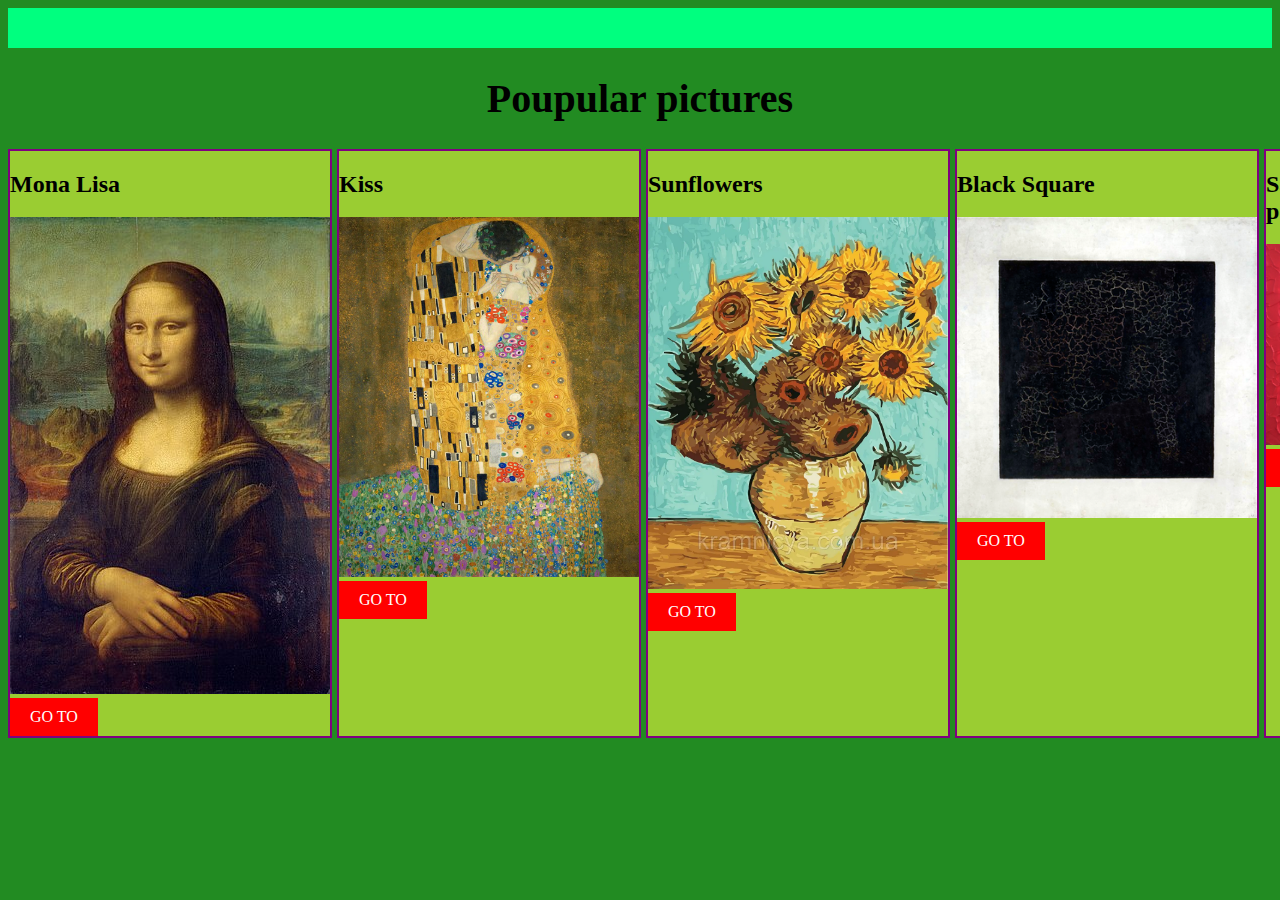
<file: index.html>
<!DOCTYPE html>
<html lang="en">

<head>
    <meta charset="UTF-8">
    <meta http-equiv="X-UA-Compatible" content="IE=edge">
    <meta name="viewport" content="width=device-width, initial-scale=1.0">
    <title>Document</title>
    <link rel="stylesheet" href="./style.css">
</head>

<body>
    <hr color="springgreen" size="40px" noshade> <h1 class="text1">Poupular pictures</h1>
    <div class="box">

        <div class="card">
            <h2>Mona Lisa</h2>
            <img src="./images/Monaliza.jpg" alt="Mona Lisa">
            <a target="_blank" href="./html/1.html">Go to</a>
            </div>

            <div class="card">
                <h2>Kiss</h2>
                <img src="./images/kiss.jpg" alt="Kiss" width="300">
                <a target="_blank" href="./html/2.html">Go to</a>
                </div>

                <div class="card">
                    <h2>Sunflowers</h2>
                    <img src="./images/sunflower.webp" alt="Sunflowers" width="300">
                    <a target="_blank" href="./html/3.html">Go to</a>
                    </div>

                    <div class="card">
                        <h2>Black Square</h2>
                        <img src="./images/BlackSquare.png" alt="Black Square" width="300">
                        <a target="_blank" href="./html/4.html">Go to</a>
                        </div>

                        <div class="card">
                            <h2>Salvadore Dali portrait</h2>
                            <img src="./images/SalvadoreDaliportrait.jpg" alt="Salvador Dali portrait" width="200">
                            <a target="_blank" href="./html/5.html">Go to</a>
                            </div>
       
    </div>
</body>

</html>
</file>
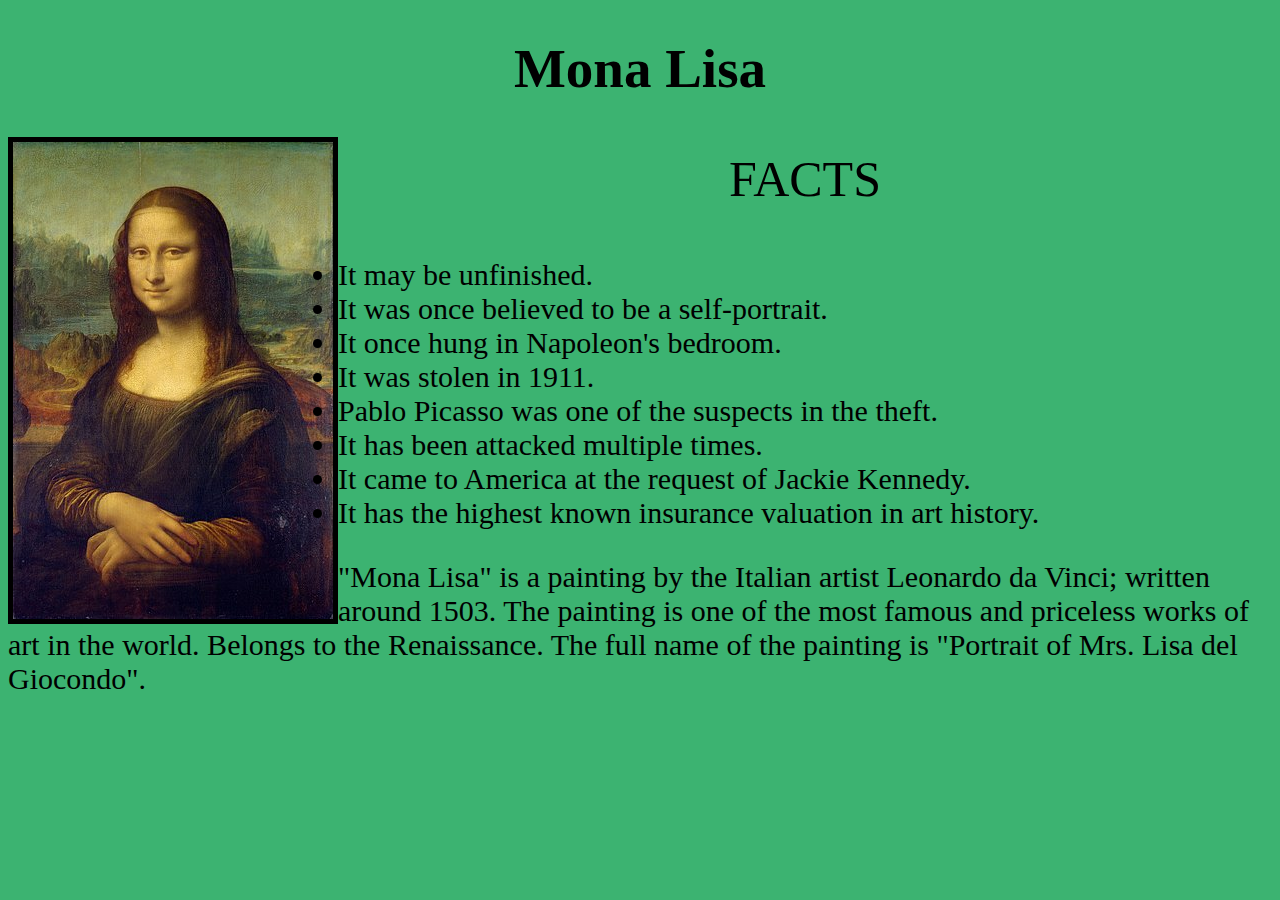
<file: html/1.html>
<!DOCTYPE html>
<html lang="en">
<head>
    <meta charset="UTF-8">
    <meta http-equiv="X-UA-Compatible" content="IE=edge">
    <meta name="viewport" content="width=device-width, initial-scale=1.0">
    <title>Document</title>
    <link rel="stylesheet" href="./css/1.css">
</head>
<body>
    <h1 class="Mona">Mona Lisa</h1>
    <img border="5" src="./images/Monaliza.jpg" alt="" align="left">
    <p class="MonaLis" align="center">FACTS</p>
    <ul class="MonaLisa">
        <li>It may be unfinished.</li>
        <li>It was once believed to be a self-portrait.</li>
        <li>It once hung in Napoleon's bedroom.</li>
        <li>It was stolen in 1911.</li>
        <li>Pablo Picasso was one of the suspects in the theft.</li>
        <li>It has been attacked multiple times.</li>
        <li>It came to America at the request of Jackie Kennedy.</li>
        <li>It has the highest known insurance valuation in art history.</li>
    </ul>
    <p class="MonaLi">"Mona Lisa" is a painting by the Italian artist Leonardo da Vinci; written around 1503. The painting is one of
         the most famous and priceless works of art in the world. Belongs to the Renaissance. The full name of the painting is
          "Portrait of Mrs. Lisa del Giocondo".  </p>
    
</body>
</html>
</file>
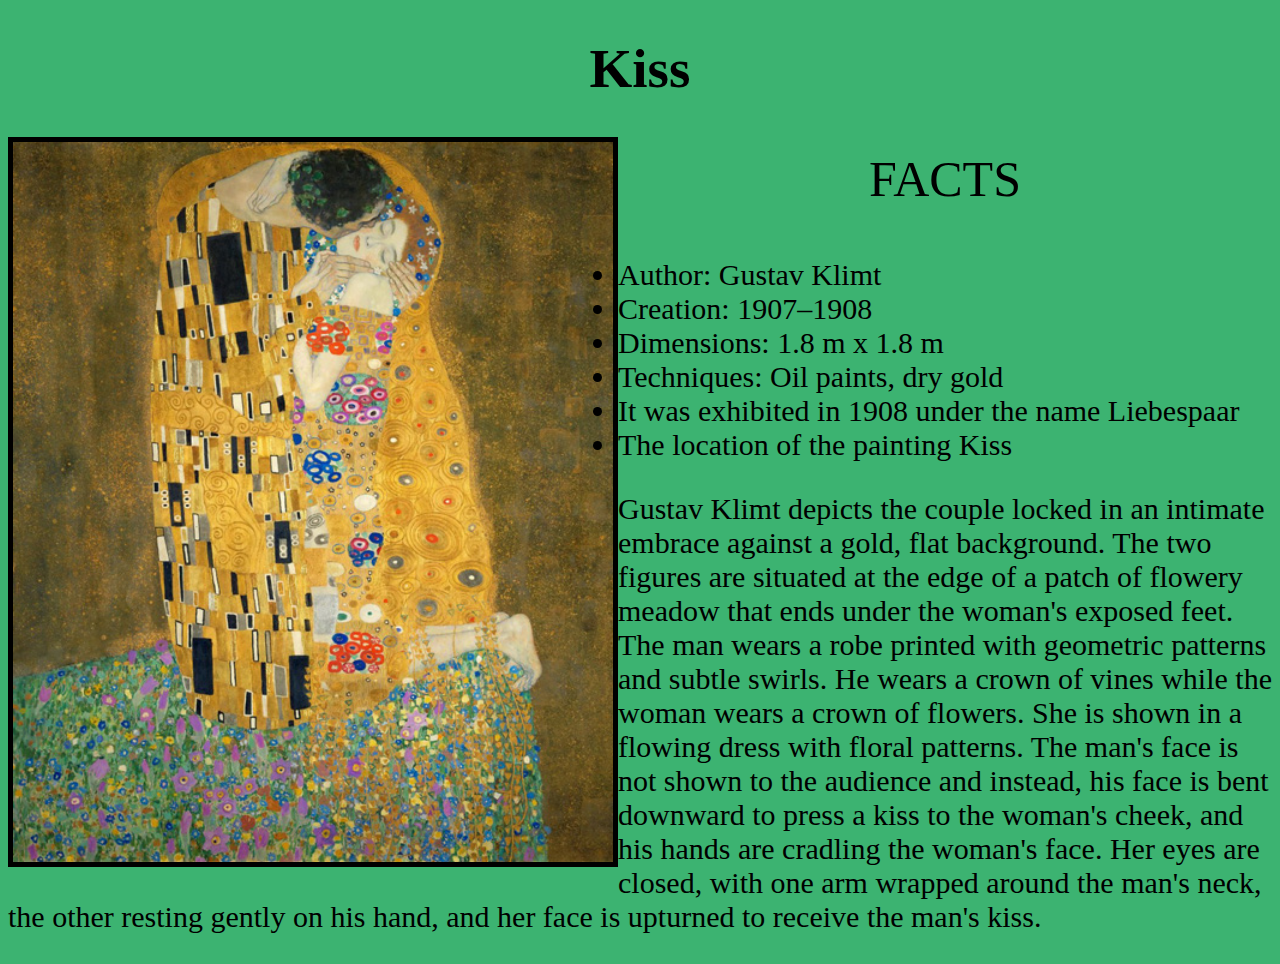
<file: html/2.html>
<!DOCTYPE html>
<html lang="en">
<head>
    <meta charset="UTF-8">
    <meta http-equiv="X-UA-Compatible" content="IE=edge">
    <meta name="viewport" content="width=device-width, initial-scale=1.0">
    <title>Document</title>
    <link rel="stylesheet" href="./css/2.css">
</head>
<body>
    <h1 class="Mona">Kiss</h1>
    <img border="5" width="600" src="./images/kiss.jpg" alt="Kiss" align="left">
    <p class="MonaLis" align="center">FACTS</p>
    <ul class="MonaLisa">
        <li>Author: Gustav Klimt</li>
        <li>Creation: 1907–1908</li>
        <li>Dimensions: 1.8 m x 1.8 m</li>
        <li>Techniques: Oil paints, dry gold</li>
        <li>It was exhibited in 1908 under the name Liebespaar</li>
        <li><a href="https://www.google.com/maps/d/embed?mid=1T4LlKpnXX9ILNRZgi_GMdfE5bfA&msa=0&hl=en&ie=UTF8&t=m&ll=44.8293952219787
            3%2C20.416374438810614&spn=0.015218%2C0.036478&z=14&output=embed"></a>The location of the painting Kiss</li>
    </ul>
    <p class="MonaLi">Gustav Klimt depicts the couple locked in an intimate embrace against a gold, flat background. The two figures are
         situated at the edge of a patch of flowery meadow that ends under the woman's exposed feet. The man wears a robe printed with
          geometric patterns and subtle swirls. He wears a crown of vines while the woman wears a crown of flowers. She is shown in a
           flowing dress with floral patterns. The man's face is not shown to the audience and instead, his face is bent downward to
            press a kiss to the woman's cheek, and his hands are cradling the woman's face. Her eyes are closed, with one arm wrapped
             around the man's neck, the other resting gently on his hand, and her face is upturned to receive the man's kiss. </p>
</body>
</html>
</file>
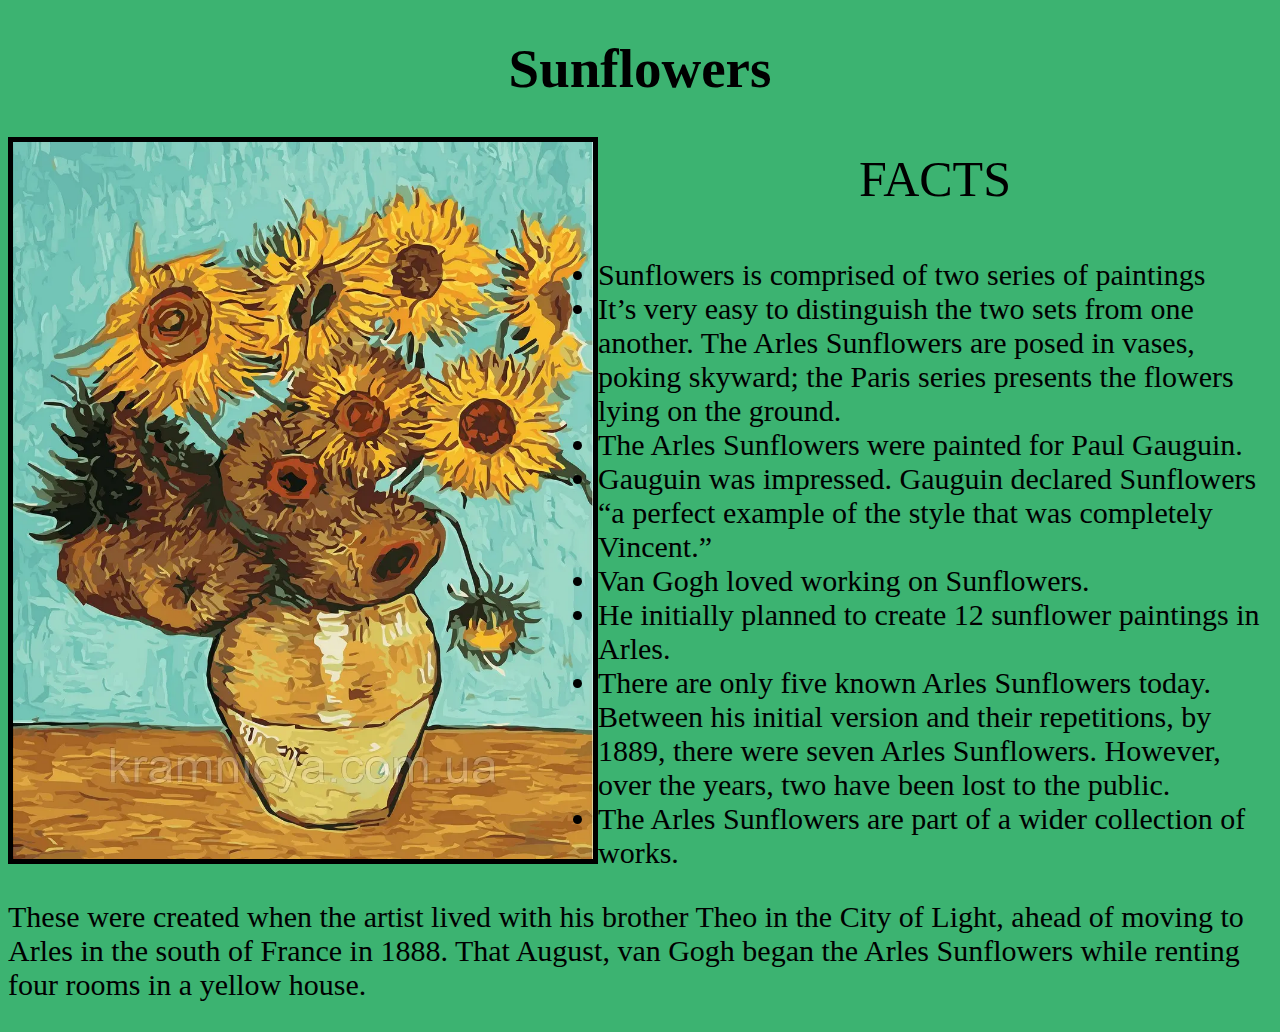
<file: html/3.html>
<!DOCTYPE html>
<html lang="en">
<head>
    <meta charset="UTF-8">
    <meta http-equiv="X-UA-Compatible" content="IE=edge">
    <meta name="viewport" content="width=device-width, initial-scale=1.0">
    <title>Document</title>
    <link rel="stylesheet" href="./css/3.css">
</head>
<body>
    <h1 class="Mona">Sunflowers</h1>
    <img border="5" width="580" src="./images/sunflower.webp" alt="Sunflowers" align="left">
    <p class="MonaLis" align="center">FACTS</p>
    <ul class="MonaLisa">
        <li>Sunflowers is comprised of two series of paintings</li>
        <li>It’s very easy to distinguish the two sets from one another. The Arles Sunflowers are posed in vases, poking skyward;
             the Paris series presents the flowers lying on the ground.</li>
        <li>The Arles Sunflowers were painted for Paul Gauguin.</li>
        <li>Gauguin was impressed. Gauguin declared Sunflowers “a perfect example of the style that was completely Vincent.”</li>
        <li>Van Gogh loved working on Sunflowers.</li>
        <li>He initially planned to create 12 sunflower paintings in Arles.</li>
        <li>There are only five known Arles Sunflowers today. Between his initial version and their repetitions, by 1889, there were seven Arles Sunflowers. However, over the years, two have been lost to the public. </li>
        <li>The Arles Sunflowers are part of a wider collection of works.</li>
    </ul>
    <p class="MonaLi">These were created when the artist lived with his brother Theo in the City of Light, ahead of moving to Arles in the south of France in 1888. That August, van Gogh began the Arles Sunflowers while renting four rooms in a yellow house.</p>
</body>
</html>
</file>
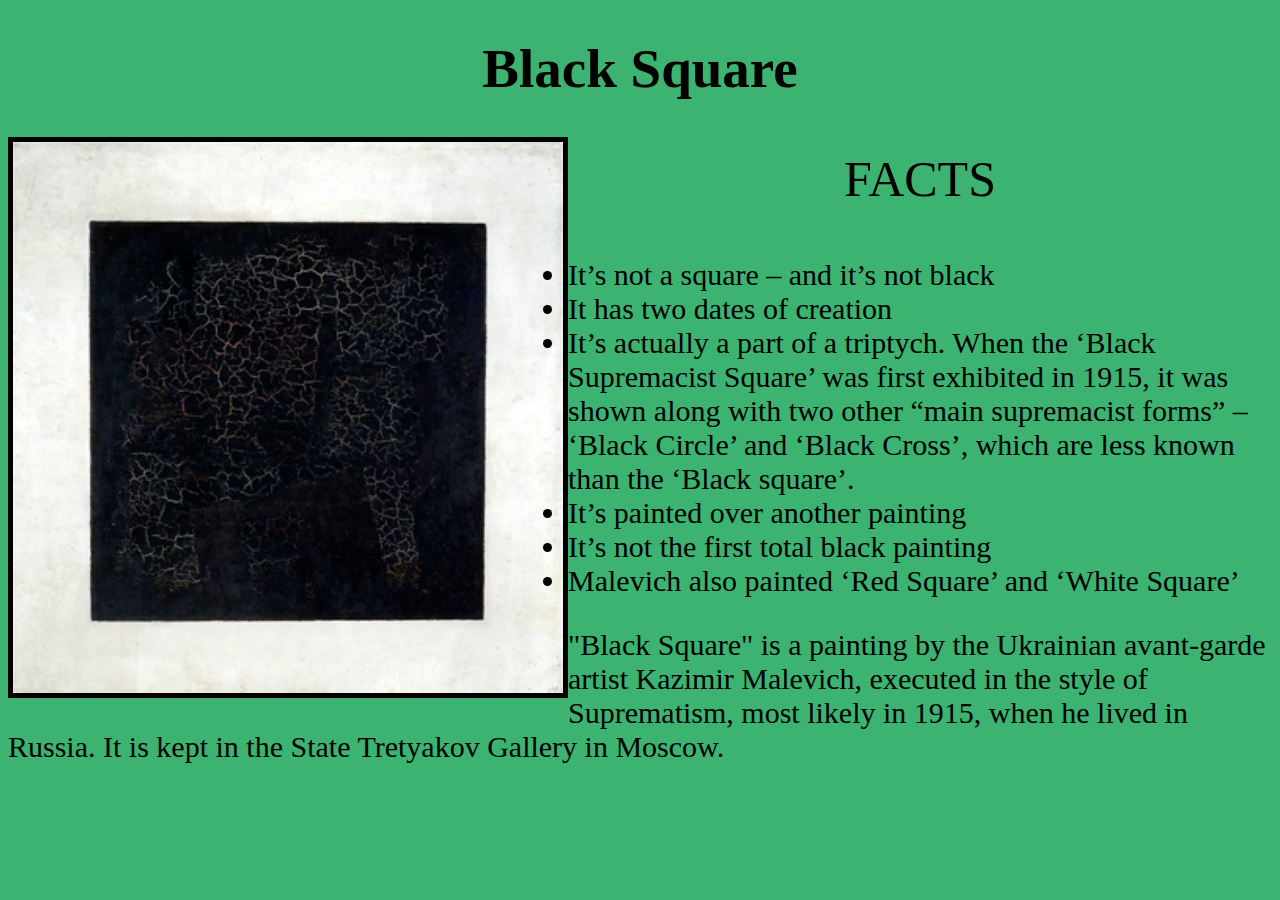
<file: html/4.html>
<!DOCTYPE html>
<html lang="en">
<head>
    <meta charset="UTF-8">
    <meta http-equiv="X-UA-Compatible" content="IE=edge">
    <meta name="viewport" content="width=device-width, initial-scale=1.0">
    <title>Document</title>
    <link rel="stylesheet" href="./css/4.css">
</head>
<body>
    <h1 class="Mona">Black Square</h1>
    <img border="5" width="550" src="./images/BlackSquare.png" alt="Black Square" align="left">
    <p class="MonaLis" align="center">FACTS</p>
    <ul class="MonaLisa">
        <li>It’s not a square – and it’s not black</li>
        <li>It has two dates of creation</li>
        <li>It’s actually a part of a triptych. When the ‘Black Supremacist Square’ was first exhibited in 1915, it was shown along with two other “main supremacist forms” – ‘Black Circle’ and ‘Black Cross’, which are less known than the ‘Black square’.</li>
        <li>It’s painted over another painting</li>
        <li>It’s not the first total black painting</li>
        <li>Malevich also painted ‘Red Square’ and ‘White Square’</li>
    </ul>
    <p class="MonaLi">"Black Square" is a painting by the Ukrainian avant-garde artist Kazimir Malevich, executed in the style of
         Suprematism, most likely in 1915, when he lived in Russia. It is kept in the State Tretyakov Gallery in Moscow.</p>
</body>
</html>
</file>
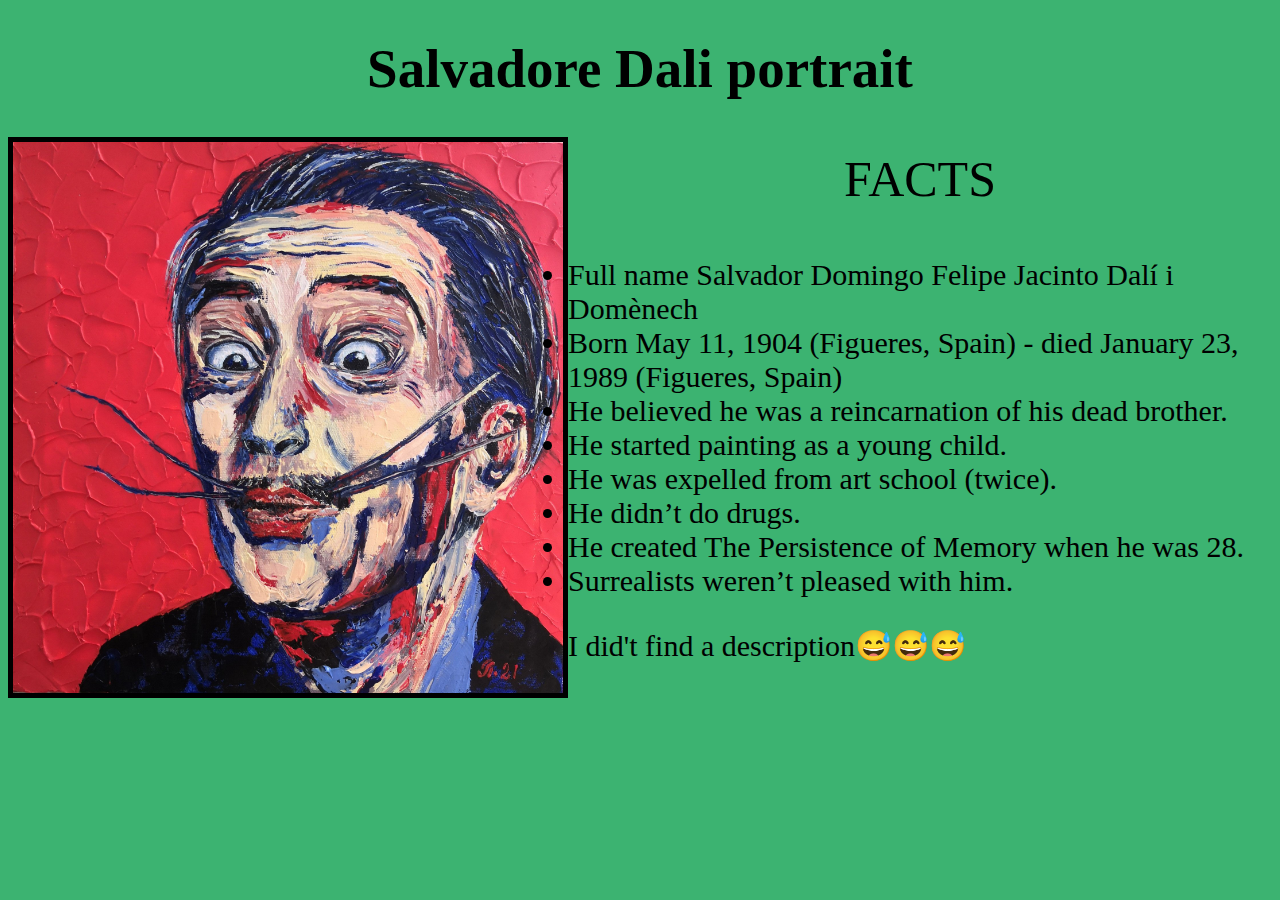
<file: html/5.html>
<!DOCTYPE html>
<html lang="en">
<head>
    <meta charset="UTF-8">
    <meta http-equiv="X-UA-Compatible" content="IE=edge">
    <meta name="viewport" content="width=device-width, initial-scale=1.0">
    <title>Document</title>
    <link rel="stylesheet" href="./css/5.css">
</head>
<body>
    <h1 class="Mona">Salvadore Dali portrait</h1>
    <img border="5" width="550" src="./images/SalvadoreDaliportrait.jpg" alt="Salvadore Dali portrait" align="left">
    <p class="MonaLis" align="center">FACTS</p>
    <ul class="MonaLisa">
        <li>Full name Salvador Domingo Felipe Jacinto Dalí i Domènech</li>
        <li>Born May 11, 1904 (Figueres, Spain) - died January 23, 1989 (Figueres, Spain)</li>
        <li>He believed he was a reincarnation of his dead brother.</li>
        <li>He started painting as a young child.</li>
        <li>He was expelled from art school (twice).</li>
        <li>He didn’t do drugs.</li>
        <li>He created The Persistence of Memory when he was 28.</li>
        <li>Surrealists weren’t pleased with him.</li>
    </ul>
    <p class="MonaLi">I did't find a description😅😅😅</p>
</body>
</html>
</file>
<file: style.css>
.text1 {
    text-align: center;
    font-size: 40px;
}
.downtext {
    font-size: 25px;
}
.card {
    border: 2px solid purple; 
     width: 28%;
   background-color: yellowgreen;
}
a{
    display: inline-block;
    text-decoration:none;
    padding: 10px 20px;
    color: white;
    background-color: red;
    text-transform: uppercase; 
    }
    .card:hover {
        width: 30%;
        box-shadow: 0 0 10px #222222;
      }
      body {
        background-color:forestgreen
      }
      .box{
        display: flex;
      gap: 5px;
      }
      .box {
        width: 1200px;
      }
</file>
<file: html/css/1.css>
.MonaLisa {
    font-size: 30px;
}
.Mona {
    font-size: 55px;
    text-align: center;
}
body {
    background-color: mediumseagreen;
}
.MonaLis {
    font-size: 50px;
}
.MonaLi {
    text-align: left;
    font-size: 30px;
}
</file>
<file: html/css/2.css>
.MonaLisa {
    font-size: 30px;
}
.Mona {
    font-size: 55px;
    text-align: center;
}
body {
    background-color: mediumseagreen;
}
.MonaLis {
    font-size: 50px;
}
.MonaLi {
    text-align: left;
    font-size: 30px;
}
</file>
<file: html/css/3.css>
.MonaLisa {
    font-size: 30px;
}
.Mona {
    font-size: 55px;
    text-align: center;
}
body {
    background-color: mediumseagreen;
}
.MonaLis {
    font-size: 50px;
}
.MonaLi {
    text-align: left;
    font-size: 30px;
}
</file>
<file: html/css/4.css>
.MonaLisa {
    font-size: 30px;
}
.Mona {
    font-size: 55px;
    text-align: center;
}
body {
    background-color: mediumseagreen;
}
.MonaLis {
    font-size: 50px;
}
.MonaLi {
    text-align: left;
    font-size: 30px;
}
</file>
<file: html/css/5.css>
.MonaLisa {
    font-size: 30px;
}
.Mona {
    font-size: 55px;
    text-align: center;
}
body {
    background-color: mediumseagreen;
}
.MonaLis {
    font-size: 50px;
}
.MonaLi {
    text-align: left;
    font-size: 30px;
}
</file>
